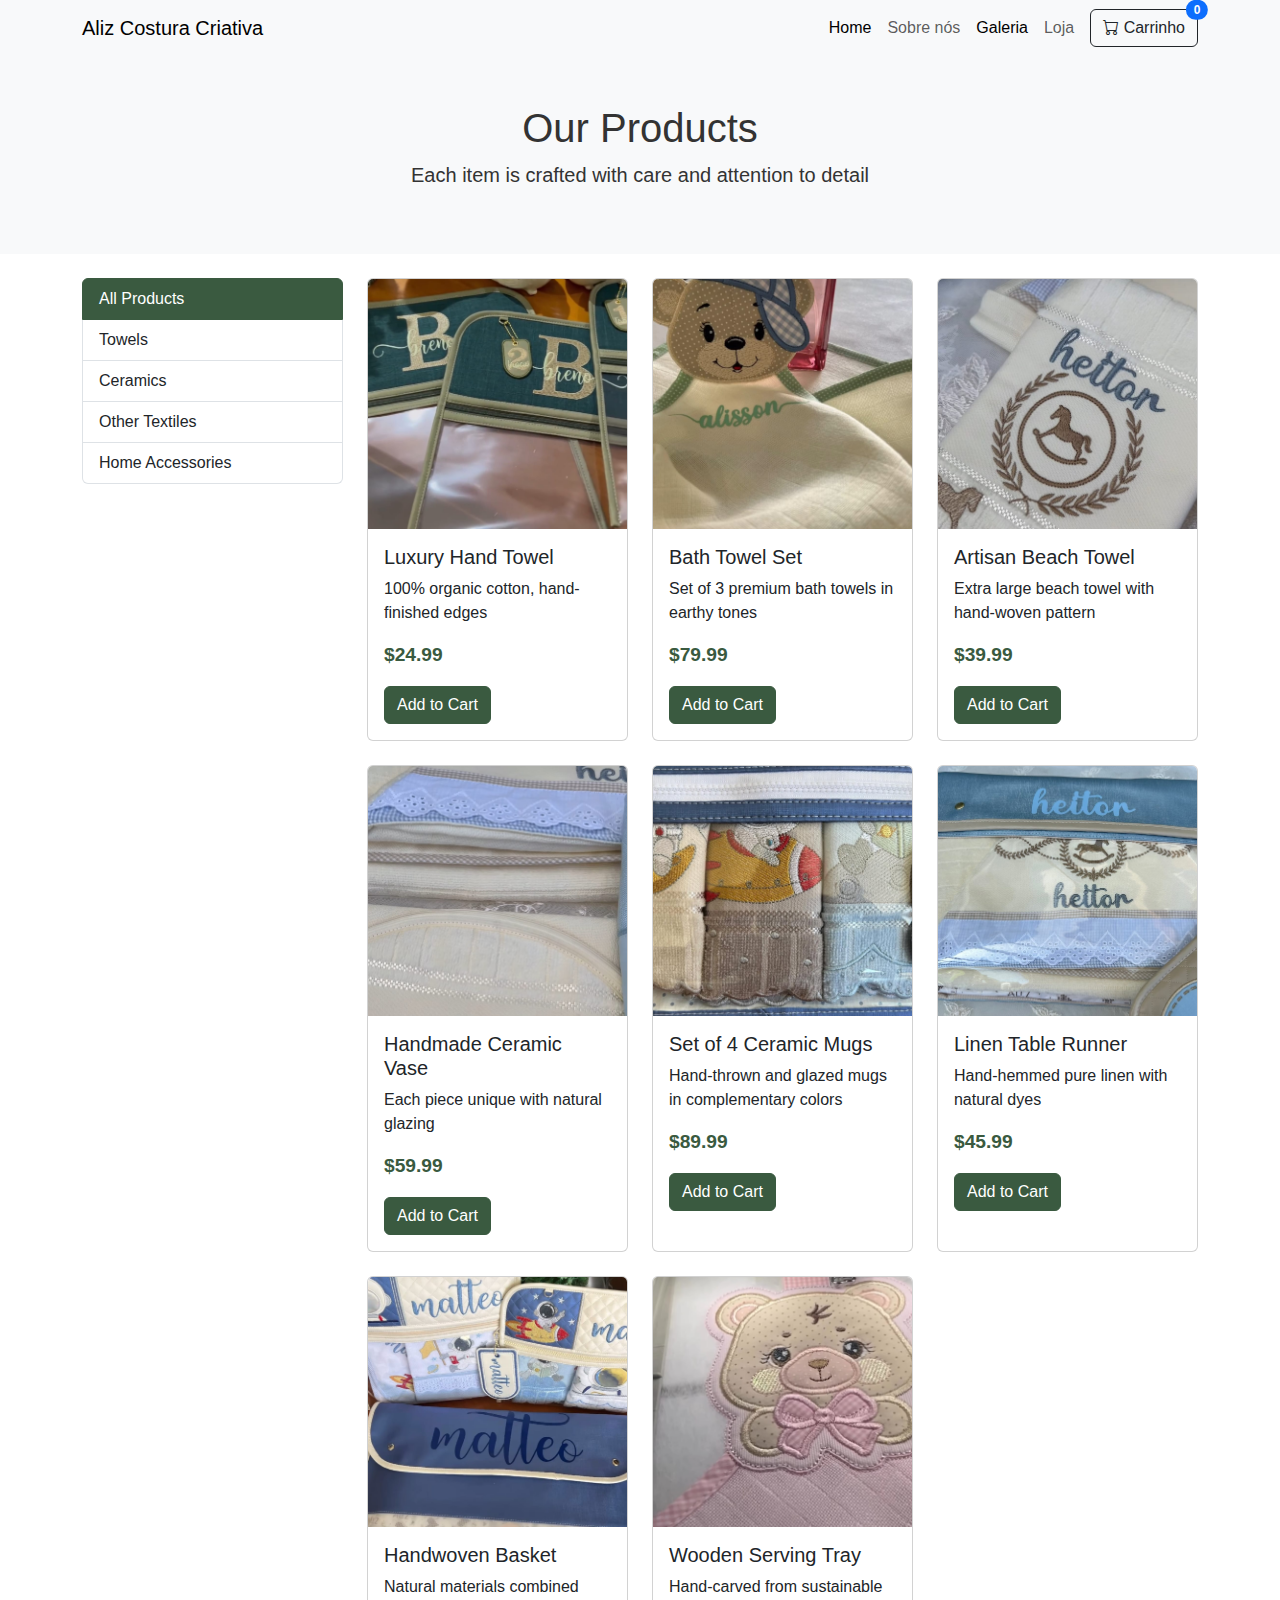
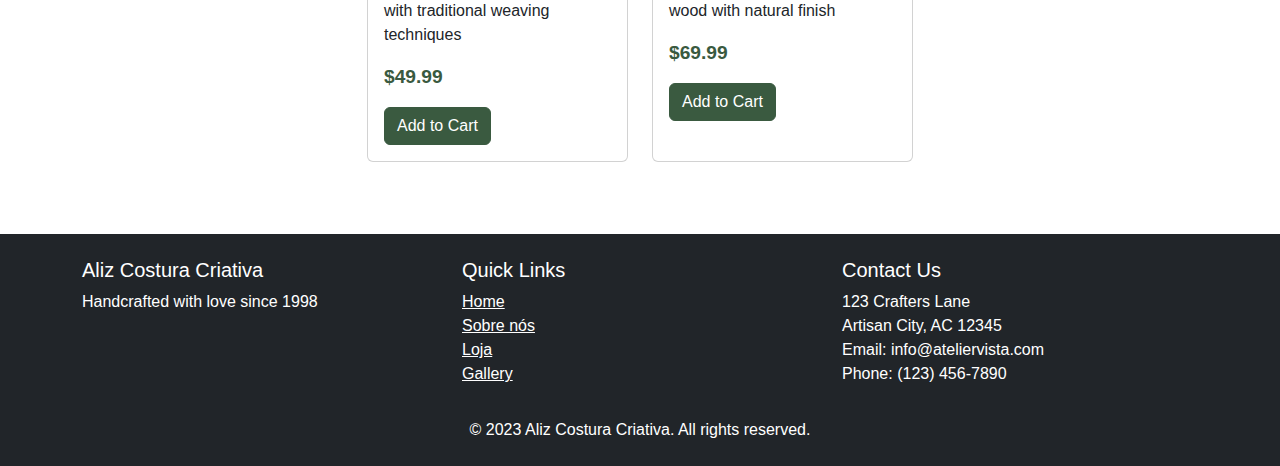
<file: pages/shop.html>
<!DOCTYPE html>
<html lang="en">

<head>
    <meta charset="UTF-8" />
    <meta name="viewport" content="width=device-width, initial-scale=1.0" />
    <title>Loja - Aliz Costura Criativa</title>

    <!-- Bootstrap CSS -->
    <link href="https://cdn.jsdelivr.net/npm/bootstrap@5.3.2/dist/css/bootstrap.min.css" rel="stylesheet">

    <!-- Custom CSS -->
    <link rel="stylesheet" href="../styles/style.css">
</head>

<body>
    <!-- Navigation -->
    <nav class="navbar navbar-expand-lg navbar-light bg-light">
        <div class="container">
            <a class="navbar-brand" href="index.html">Aliz Costura Criativa</a>
            <button class="navbar-toggler" type="button" data-bs-toggle="collapse" data-bs-target="#navbarNav">
                <span class="navbar-toggler-icon"></span>
            </button>
            <ul class="navbar-nav ms-auto">
                <li class="nav-item">
                    <a class="nav-link active" href="../index.html">Home</a>
                </li>
                <li class="nav-item">
                    <a class="nav-link" href="./about.html">Sobre nós</a>
                </li>
                <li class="nav-item">
                    <a class="nav-link active" href="./gallery.html">Galeria</a>
                </li>
                <li class="nav-item">
                    <a class="nav-link" href="./shop.html">Loja</a>
                </li>
            </ul>
            <div class="ms-2">
                <button class="btn btn-outline-dark position-relative" id="cart-btn">
                    <i class="bi bi-cart"></i> Carrinho
                    <span
                        class="position-absolute top-0 start-100 translate-middle badge rounded-pill bg-primary cart-count">0</span>
                </button>
            </div>
        </div>
        </div>
    </nav>

    <!-- Shop Header -->
    <div class="bg-light py-5">
        <div class="container">
            <h1 class="text-center">Our Products</h1>
            <p class="text-center lead">Each item is crafted with care and attention to detail</p>
        </div>
    </div>

    <!-- Shop Categories -->
    <div class="container mt-4">
        <div class="row">
            <div class="col-md-3">
                <div class="list-group">
                    <a href="#" class="list-group-item list-group-item-action active" data-category="all">All
                        Products</a>
                    <a href="#" class="list-group-item list-group-item-action" data-category="towels">Towels</a>
                    <a href="#" class="list-group-item list-group-item-action" data-category="ceramics">Ceramics</a>
                    <a href="#" class="list-group-item list-group-item-action" data-category="textiles">Other
                        Textiles</a>
                    <a href="#" class="list-group-item list-group-item-action" data-category="accessories">Home
                        Accessories</a>
                </div>
            </div>

            <!-- Products -->
            <div class="col-md-9">
                <div class="row" id="products-container">
                    <!-- Towels -->
                    <div class="col-lg-4 col-md-6 mb-4 product-item" data-category="towels">
                        <div class="card h-100">
                            <img class="card-img-top" src="../images/img14.jpg" alt="Luxury Hand Towel">
                            <div class="card-body">
                                <h5 class="card-title">Luxury Hand Towel</h5>
                                <p class="card-text">100% organic cotton, hand-finished edges</p>
                                <p class="card-price">$24.99</p>
                                <button class="btn btn-primary buy-btn" data-id="1" data-name="Luxury Hand Towel"
                                    data-price="24.99">Add to Cart</button>
                            </div>
                        </div>
                    </div>

                    <div class="col-lg-4 col-md-6 mb-4 product-item" data-category="towels">
                        <div class="card h-100">
                            <img class="card-img-top" src="../images/img15.jpg" alt="Bath Towel Set">
                            <div class="card-body">
                                <h5 class="card-title">Bath Towel Set</h5>
                                <p class="card-text">Set of 3 premium bath towels in earthy tones</p>
                                <p class="card-price">$79.99</p>
                                <button class="btn btn-primary buy-btn" data-id="2" data-name="Bath Towel Set"
                                    data-price="79.99">Add to Cart</button>
                            </div>
                        </div>
                    </div>

                    <div class="col-lg-4 col-md-6 mb-4 product-item" data-category="towels">
                        <div class="card h-100">
                            <img class="card-img-top" src="../images/img16.jpg" alt="Beach Towel">
                            <div class="card-body">
                                <h5 class="card-title">Artisan Beach Towel</h5>
                                <p class="card-text">Extra large beach towel with hand-woven pattern</p>
                                <p class="card-price">$39.99</p>
                                <button class="btn btn-primary buy-btn" data-id="3" data-name="Artisan Beach Towel"
                                    data-price="39.99">Add to Cart</button>
                            </div>
                        </div>
                    </div>

                    <!-- Ceramics -->
                    <div class="col-lg-4 col-md-6 mb-4 product-item" data-category="ceramics">
                        <div class="card h-100">
                            <img class="card-img-top" src="../images/img17.jpg" alt="Handmade Ceramic Vase">
                            <div class="card-body">
                                <h5 class="card-title">Handmade Ceramic Vase</h5>
                                <p class="card-text">Each piece unique with natural glazing</p>
                                <p class="card-price">$59.99</p>
                                <button class="btn btn-primary buy-btn" data-id="4" data-name="Handmade Ceramic Vase"
                                    data-price="59.99">Add to Cart</button>
                            </div>
                        </div>
                    </div>

                    <div class="col-lg-4 col-md-6 mb-4 product-item" data-category="ceramics">
                        <div class="card h-100">
                            <img class="card-img-top" src="../images/img1.jpg" alt="Set of 4 Ceramic Mugs">
                            <div class="card-body">
                                <h5 class="card-title">Set of 4 Ceramic Mugs</h5>
                                <p class="card-text">Hand-thrown and glazed mugs in complementary colors</p>
                                <p class="card-price">$89.99</p>
                                <button class="btn btn-primary buy-btn" data-id="5" data-name="Set of 4 Ceramic Mugs"
                                    data-price="89.99">Add to Cart</button>
                            </div>
                        </div>
                    </div>

                    <!-- Other Textiles -->
                    <div class="col-lg-4 col-md-6 mb-4 product-item" data-category="textiles">
                        <div class="card h-100">
                            <img class="card-img-top" src="../images/img2.jpg" alt="Linen Table Runner">
                            <div class="card-body">
                                <h5 class="card-title">Linen Table Runner</h5>
                                <p class="card-text">Hand-hemmed pure linen with natural dyes</p>
                                <p class="card-price">$45.99</p>
                                <button class="btn btn-primary buy-btn" data-id="6" data-name="Linen Table Runner"
                                    data-price="45.99">Add to Cart</button>
                            </div>
                        </div>
                    </div>

                    <!-- Home Accessories -->
                    <div class="col-lg-4 col-md-6 mb-4 product-item" data-category="accessories">
                        <div class="card h-100">
                            <img class="card-img-top" src="../images/img3.jpg" alt="Handwoven Basket">
                            <div class="card-body">
                                <h5 class="card-title">Handwoven Basket</h5>
                                <p class="card-text">Natural materials combined with traditional weaving techniques</p>
                                <p class="card-price">$49.99</p>
                                <button class="btn btn-primary buy-btn" data-id="7" data-name="Handwoven Basket"
                                    data-price="49.99">Add to Cart</button>
                            </div>
                        </div>
                    </div>

                    <div class="col-lg-4 col-md-6 mb-4 product-item" data-category="accessories">
                        <div class="card h-100">
                            <img class="card-img-top" src="../images/img4.jpg" alt="Wooden Serving Tray">
                            <div class="card-body">
                                <h5 class="card-title">Wooden Serving Tray</h5>
                                <p class="card-text">Hand-carved from sustainable wood with natural finish</p>
                                <p class="card-price">$69.99</p>
                                <button class="btn btn-primary buy-btn" data-id="8" data-name="Wooden Serving Tray"
                                    data-price="69.99">Add to Cart</button>
                            </div>
                        </div>
                    </div>
                </div>
            </div>
        </div>
    </div>

    <!-- Shopping Cart Modal -->
    <div class="modal fade" id="cartModal" tabindex="-1" aria-labelledby="cartModalLabel" aria-hidden="true">
        <div class="modal-dialog modal-lg">
            <div class="modal-content">
                <div class="modal-header">
                    <h5 class="modal-title" id="cartModalLabel">Your Shopping Cart</h5>
                    <button type="button" class="btn-close" data-bs-dismiss="modal" aria-label="Close"></button>
                </div>
                <div class="modal-body">
                    <table class="table">
                        <thead>
                            <tr>
                                <th>Product</th>
                                <th>Price</th>
                                <th>Quantity</th>
                                <th>Total</th>
                                <th></th>
                            </tr>
                        </thead>
                        <tbody id="cart-items">
                            <!-- Cart items will be inserted here via JavaScript -->
                        </tbody>
                        <tfoot>
                            <tr>
                                <td colspan="3" class="text-end"><strong>Total:</strong></td>
                                <td id="cart-total">$0.00</td>
                                <td></td>
                            </tr>
                        </tfoot>
                    </table>
                </div>
                <div class="modal-footer">
                    <button type="button" class="btn btn-secondary" data-bs-dismiss="modal">Continue Shopping</button>
                    <button type="button" class="btn btn-primary" id="checkout-btn">Proceed to Checkout</button>
                </div>
            </div>
        </div>
    </div>

    <!-- Footer -->
    <footer class="bg-dark text-white py-4 mt-5">
        <div class="container">
            <div class="row">
                <div class="col-md-4">
                    <h5>Aliz Costura Criativa</h5>
                    <p>Handcrafted with love since 1998</p>
                </div>
                <div class="col-md-4">
                    <h5>Quick Links</h5>
                    <ul class="list-unstyled">
                        <li><a href="../index.html" class="text-white">Home</a></li>
                        <li><a href="./about.html" class="text-white">Sobre nós</a></li>
                        <li><a href="./shop.html" class="text-white">Loja</a></li>
                        <li><a href="./gallery.html" class="text-white">Gallery</a></li>
                    </ul>
                </div>
                <div class="col-md-4">
                    <h5>Contact Us</h5>
                    <address>
                        123 Crafters Lane<br>
                        Artisan City, AC 12345<br>
                        Email: info@ateliervista.com<br>
                        Phone: (123) 456-7890
                    </address>
                </div>
            </div>
            <div class="row mt-3">
                <div class="col-12 text-center">
                    <p class="mb-0">&copy; 2023 Aliz Costura Criativa. All rights reserved.</p>
                </div>
            </div>
        </div>
    </footer>

    <!-- IMPORTANT: DO NOT REMOVE THIS SCRIPT TAG OR THIS VERY COMMENT! -->
    <script src="https://cdn.gpteng.co/gptengineer.js" type="module"></script>

    <!-- Bootstrap JS with Popper -->
    <script src="https://cdn.jsdelivr.net/npm/bootstrap@5.3.2/dist/js/bootstrap.bundle.min.js"></script>

    <!-- Bootstrap Icons -->
    <link rel="stylesheet" href="https://cdn.jsdelivr.net/npm/bootstrap-icons@1.11.1/font/bootstrap-icons.css">

    <!-- Custom JS -->
    <script src="../js/index.js"></script>
    <script src="../js/shop.js"></script>
</body>

</html>
</file>
<file: styles/style.css>
body {
  font-family: 'Segoe UI', Tahoma, Geneva, Verdana, sans-serif;
  color: #333;
}

/* Hero Swiper */
.heroSwiper {
  height: 80vh;
  width: 100%;
}

.hero-slide {
  background-size: cover;
  background-position: center;
  display: flex;
  align-items: center;
  justify-content: center;
  position: relative;
}

.hero-slide::before {
  content: '';
  position: absolute;
  top: 0;
  left: 0;
  width: 100%;
  height: 100%;
  background-color: rgba(0, 0, 0, 0.4);
}

.hero-content {
  position: relative;
  text-align: center;
  color: white;
  max-width: 600px;
  padding: 0 20px;
}

.hero-content h1 {
  font-size: 3rem;
  margin-bottom: 1rem;
}

/* About Page Styles */
.about-hero {
  background-size: cover;
  background-position: center;
  position: relative;
  padding: 100px 0;
}

.about-hero::before {
  content: '';
  position: absolute;
  top: 0;
  left: 0;
  width: 100%;
  height: 100%;
  background-color: rgba(0, 0, 0, 0.5);
}

.about-hero h1 {
  position: relative;
  z-index: 2;
}

/* Shop Page Styles */
.card-price {
  font-weight: bold;
  font-size: 1.2rem;
  color: #3a5a40;
}

/* Product Images Height Limit */
.card-img-top {
  height: 250px;
  object-fit: cover;
  object-position: center;
}


/* Gallery Page Styles */
.gallery-container {
  transition: all 0.3s ease;
}

.gallery-item {
  transition: all 0.3s ease;
}

.gallery-item .card {
  cursor: pointer;
}

.gallery-item img {
  height: 200px;
  object-fit: cover;
}

.filter-btn.active {
  background-color: #3a5a40;
  color: white;
}

/* Responsive adjustments */
@media (max-width: 768px) {
  .heroSwiper {
    height: 60vh;
  }

  .hero-content h1 {
    font-size: 2rem;
  }

  .gallery-item img {
    height: 180px;
  }
}

/* Product category filter */
.list-group-item.active {
  background-color: #3a5a40;
  border-color: #3a5a40;
}

/* Card hover effects */
.card {
  transition: transform 0.3s ease, box-shadow 0.3s ease;
}

.card:hover {
  transform: translateY(-5px);
  box-shadow: 0 10px 20px rgba(0, 0, 0, 0.1);
}

/* Custom button styles */
.btn-primary {
  background-color: #3a5a40;
  border-color: #3a5a40;
}

.btn-primary:hover {
  background-color: #344e41;
  border-color: #344e41;
}

.btn-outline-primary {
  color: #3a5a40;
  border-color: #3a5a40;
}

.btn-outline-primary:hover {
  background-color: #3a5a40;
  border-color: #3a5a40;
}

/* Responsive adjustments */
@media (max-width: 768px) {
  .heroSwiper {
    height: 60vh;
  }

  .hero-content h1 {
    font-size: 2rem;
  }
    
  .card-img-top {
    height: 200px;
  }
}
</file>
